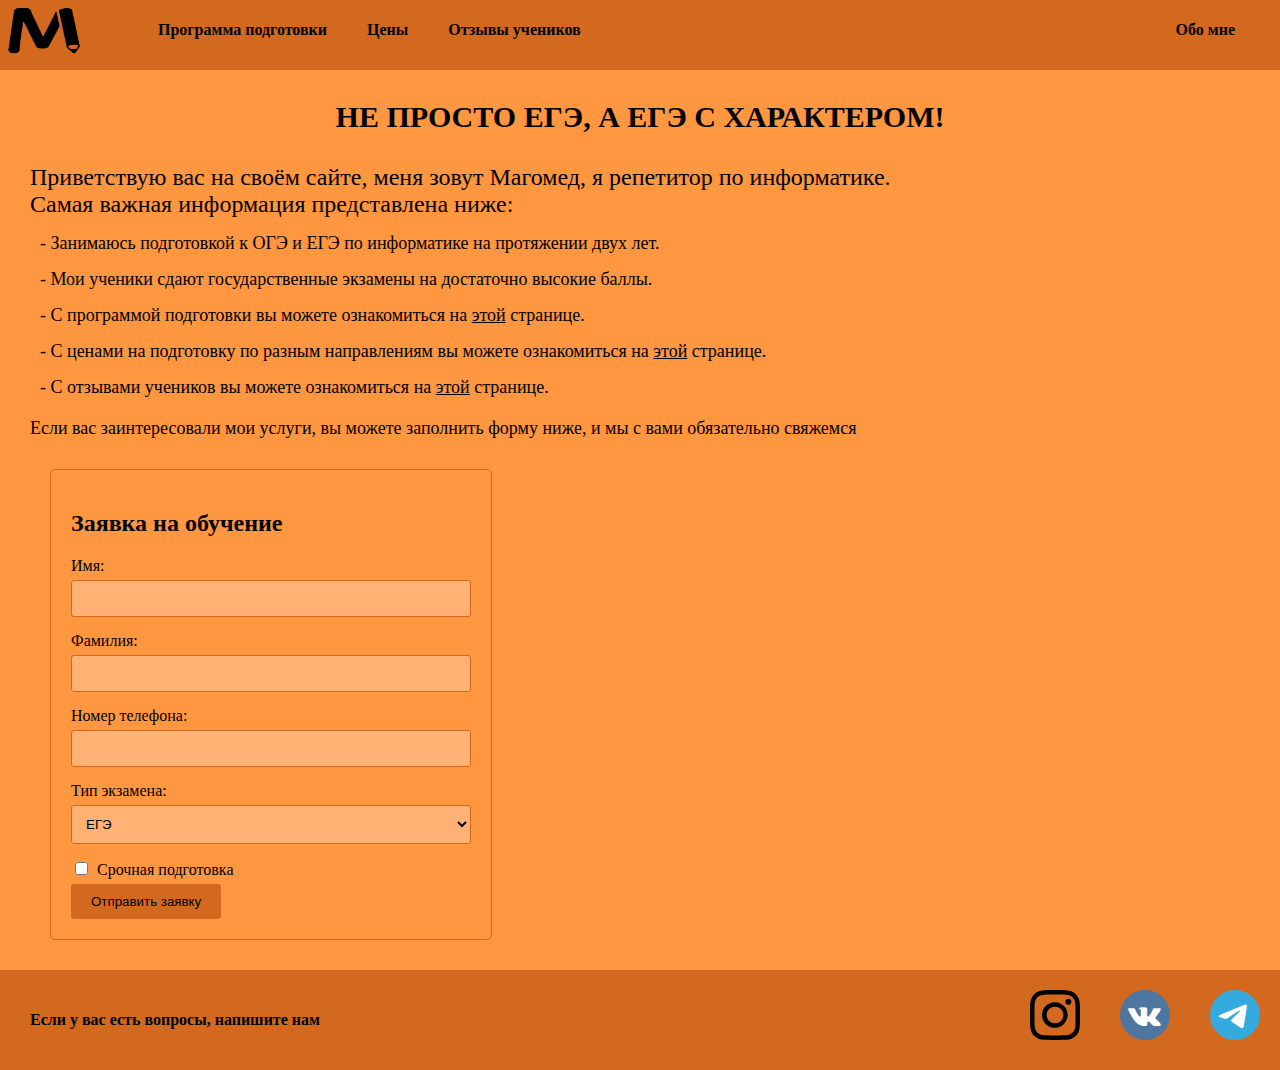
<file: index.html>
<!DOCTYPE html>
<html>
    <head>
        <title>Magomed_the_best</title>
        <meta name="viewport" content="width: device-width, initial-scale=1.0">
        <meta charset="utf-8">
        <link rel="icon" type="image/x-icon" href="src/favicon.ico">
        <link rel="stylesheet" href="style.css">
    </head>
    <body>
        <header class="header">
            <div class='logo'><a class='logo_nav' href="index.html">j</a></div>
            <nav>
                <ul>
                    <li><a class="a_in_nav" href="programm.html">Программа подготовки</a></li>
                    <li><a class="a_in_nav" href="price.html">Цены</a></li>
                    <li><a class="a_in_nav" href="review.html">Отзывы учеников</a></li>
                    <li class="last"><a class="a_in_nav" href="about.html">Обо мне</a></li>
                </ul>
            </nav>
        </header>
        <main>
            <div class="maga_container">
                <div class="maga_title">
                    Не просто ЕГЭ, а ЕГЭ с характером!
                </div>
                <div class="hello">
                    Приветствую вас на своём сайте, меня зовут Магомед, я репетитор по информатике.<br>
                    Самая важная информация представлена ниже: 
                </div>
                <div class="facts">
                    <ul class="maga_list">
                        <li>- Занимаюсь подготовкой к ОГЭ и ЕГЭ по информатике на протяжении двух лет.</li>
                        <li>- Мои ученики сдают государственные экзамены на достаточно высокие баллы.</li>
                        <li>- С программой подготовки вы можете ознакомиться на <a href="programm.html">этой</a> странице.</li>
                        <li>- С ценами на подготовку по разным направлениям вы можете ознакомиться на <a href="price.html">этой</a> странице.</li>
                        <li>- С отзывами учеников вы можете ознакомиться на <a href="review.html">этой</a> странице.</li>
                    </ul>                  
                </div>
                <p class="before_form">Если вас заинтересовали мои услуги, вы можете заполнить форму ниже, и мы с вами обязательно свяжемся</p>
                <div class="form-container">
                    <h2>Заявка на обучение</h2>
                    <form action="#">
                        <label for="firstName">Имя:</label>
                        <input type="text" id="firstName" name="firstName" required>
            
                        <label for="lastName">Фамилия:</label>
                        <input type="text" id="lastName" name="lastName" required>
            
                        <label for="phone">Номер телефона:</label>
                        <input type="tel" id="phone" name="phone" pattern="[0-9]+" required>
            
                        <label for="examType">Тип экзамена:</label>
                        <select id="examType" name="examType" required>
                            <option value="ЕГЭ">ЕГЭ</option>
                            <option value="ОГЭ">ОГЭ</option>
                        </select>
            
                        <label>
                            <input type="checkbox" id="urgent" name="urgent"> Срочная подготовка
                        </label>
            
                        <button type="submit">Отправить заявку</button>
                    </form>
                </div>
            </div>
        </main>
        <footer>
            <span>Если у вас есть вопросы, <a href="mailto:adsmi888@gmail.com">напишите</a> нам</span>
            <div class="footer_icon">
                <a href="https://www.instagram.com/" target="_blank"><img src="src/instagram.svg" alt="Instagram"></a>
                <a href="https://vk.com" target="_blank"><img src="src/vk.png" alt="vk"></a>
                <a href="https://web.telegram.org" target="_blank"><img src="src/telegram.svg" alt="Telegram"></a>
            </div>
        </footer>
    </body>
</html>
</file>
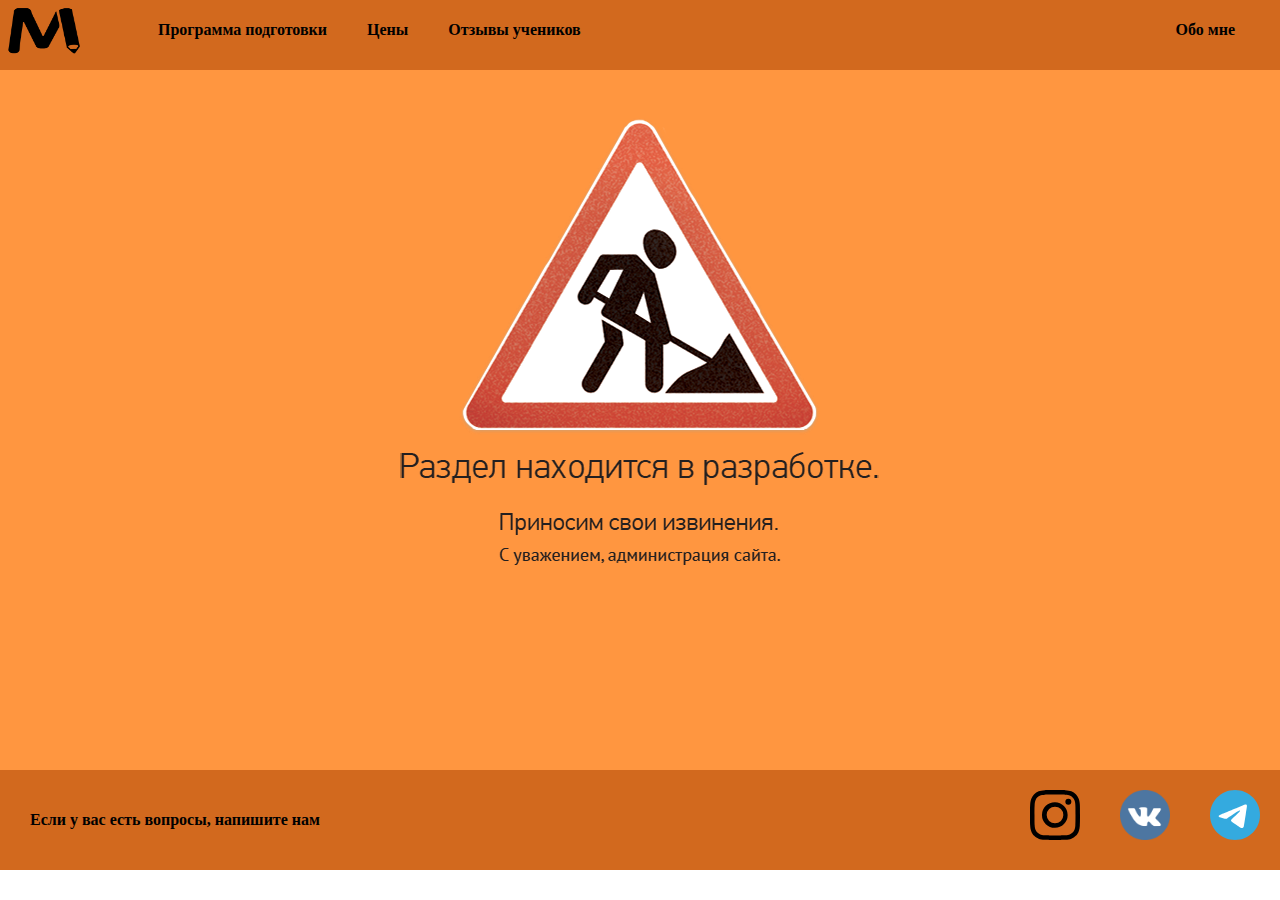
<file: about.html>
<!DOCTYPE html>
<html>
    <head>
        <title>Magomed_the_best</title>
        <meta name="viewport" content="width: device-width, initial-scale=1.0">
        <meta charset="utf-8">
        <link rel="icon" type="image/x-icon" href="src/favicon.ico">
        <link rel="stylesheet" href="style.css">
    </head>
    <body>
        <header class="header">
            <div class='logo'><a class='logo_nav' href="index.html">j</a></div>
            <nav>
                <ul>
                    <li><a class="a_in_nav" href="programm.html">Программа подготовки</a></li>
                    <li><a class="a_in_nav" href="price.html">Цены</a></li>
                    <li><a class="a_in_nav" href="review.html">Отзывы учеников</a></li>
                    <li class="last"><a class="a_in_nav" href="about.html">Обо мне</a></li>
                </ul>
            </nav>
        </header>
        <main class="main_about">
            <img  class='about_img' src="src/about_page.png" alt="about">
        </main>
        <footer>
            <span>Если у вас есть вопросы, <a href="mailto:adsmi888@gmail.com">напишите</a> нам</span>
            <div class="footer_icon">
                <a href="https://www.instagram.com/" target="_blank"><img src="src/instagram.svg" alt="Instagram"></a>
                <a href="https://vk.com" target="_blank"><img src="src/vk.png" alt="vk"></a>
                <a href="https://web.telegram.org" target="_blank"><img src="src/telegram.svg" alt="Telegram"></a>
            </div>
        </footer>
    </body>
</html>
</file>
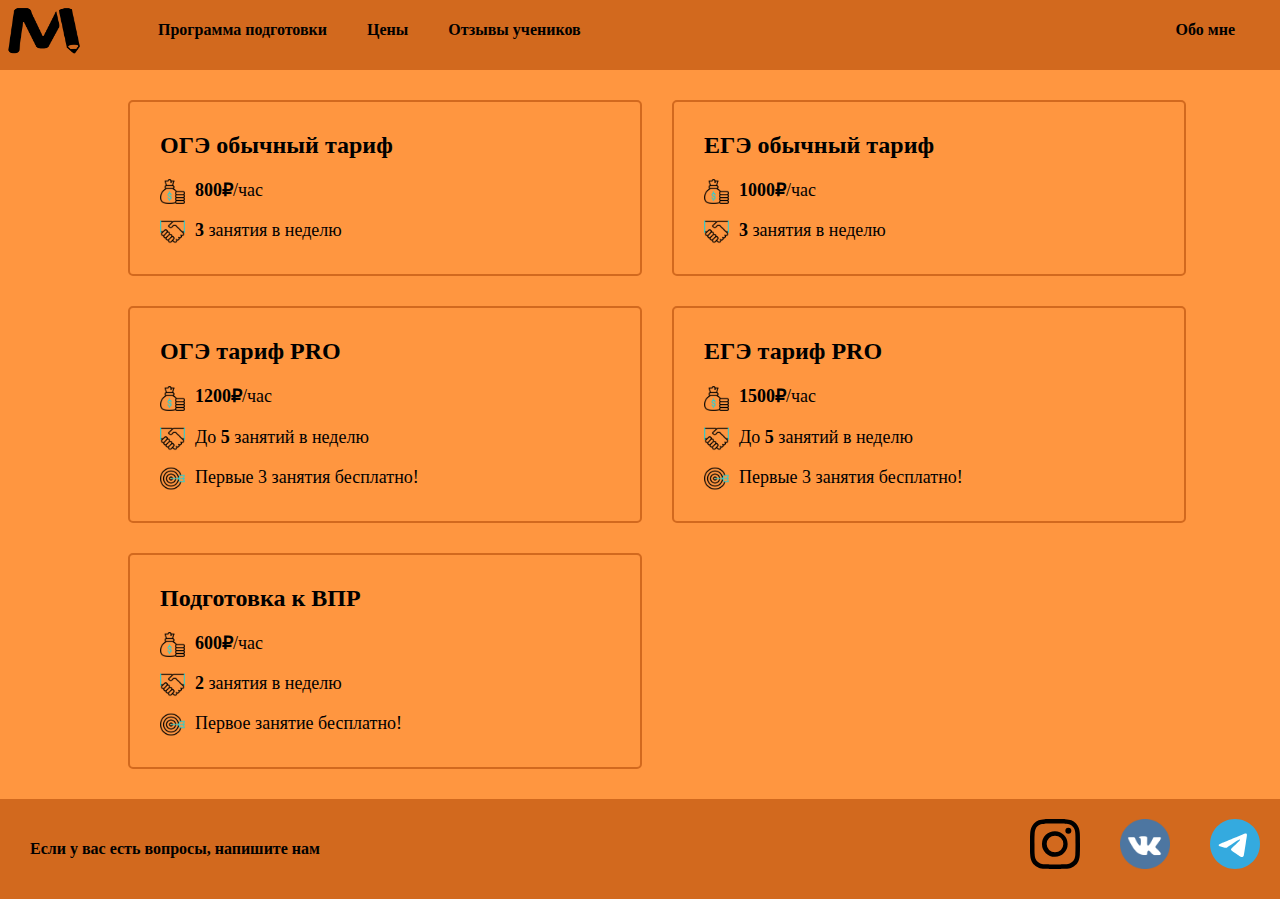
<file: price.html>
<!DOCTYPE html>
<html>
    <head>
        <title>Magomed_the_best</title>
        <meta name="viewport" content="width: device-width, initial-scale=1.0">
        <meta charset="utf-8">
        <link rel="icon" type="image/x-icon" href="src/favicon.ico">
        <link rel="stylesheet" href="style.css">
    </head>
    <body>
        <header class="header">
            <div class='logo'><a class='logo_nav' href="index.html">j</a></div>
            <nav>
                <ul>
                    <li><a class="a_in_nav" href="programm.html">Программа подготовки</a></li>
                    <li><a class="a_in_nav" href="price.html">Цены</a></li>
                    <li><a class="a_in_nav" href="review.html">Отзывы учеников</a></li>
                    <li class="last"><a class="a_in_nav" href="about.html">Обо мне</a></li>
                </ul>
            </nav>
        </header>
        <main class="price_main">
            <div class="price_container">
                <div class="oge_lite">
                    <h2>ОГЭ обычный тариф</h2>
                    <div class="price_oge_lite"><img src="src/money.png" alt="price"><b>800&#8381;</b>/час</div>
                    <div class="lessons_oge_lite"><img src="src/handshake.png" alt="number_of_lessons"><b>3</b> занятия в неделю</div>
                </div>
                <div class="ege_lite">
                    <h2>ЕГЭ обычный тариф</h2>
                    <div class="price_ege_lite"><img src="src/money.png" alt="price"><b>1000&#8381;</b>/час</div>
                    <div class="lessons_ege_lite"><img src="src/handshake.png" alt="number_of_lessons"><b>3</b> занятия в неделю</div>
                </div>
                <div class="oge_pro">
                    <h2>ОГЭ тариф PRO</h2>
                    <div class="price_oge_pro"><img src="src/money.png" alt="price"><b>1200&#8381;</b>/час</div>
                    <div class="lessons_oge_pro"><img src="src/handshake.png" alt="number_of_lessons">До <b>5</b> занятий в неделю</div>
                    <div class="special"><img src="src/target.png" alt="special">Первые 3 занятия бесплатно!</div>
                </div>
                <div class="ege_pro">
                    <h2>ЕГЭ тариф PRO</h2>
                    <div class="price_ege_pro"><img src="src/money.png" alt="price"><b>1500&#8381;</b>/час</div>
                    <div class="lessons_ege_pro"><img src="src/handshake.png" alt="number_of_lessons">До <b>5</b> занятий в неделю</div>
                    <div class="special"><img src="src/target.png" alt="special">Первые 3 занятия бесплатно!</div>
                </div>
                <div class="ege_pro">
                    <h2>Подготовка к ВПР</h2>
                    <div class="price_ege_pro"><img src="src/money.png" alt="price"><b>600&#8381;</b>/час</div>
                    <div class="lessons_ege_pro"><img src="src/handshake.png" alt="number_of_lessons"><b>2</b> занятия в неделю</div>
                    <div class="special"><img src="src/target.png" alt="special">Первое занятие бесплатно!</div>
                </div>
            </div>
        </main>
        <footer>
            <span>Если у вас есть вопросы, <a href="mailto:adsmi888@gmail.com">напишите</a> нам</span>
            <div class="footer_icon">
                <a href="https://www.instagram.com/" target="_blank"><img src="src/instagram.svg" alt="Instagram"></a>
                <a href="https://vk.com" target="_blank"><img src="src/vk.png" alt="vk"></a>
                <a href="https://web.telegram.org" target="_blank"><img src="src/telegram.svg" alt="Telegram"></a>
            </div>
        </footer>
    </body>
</html>
</file>
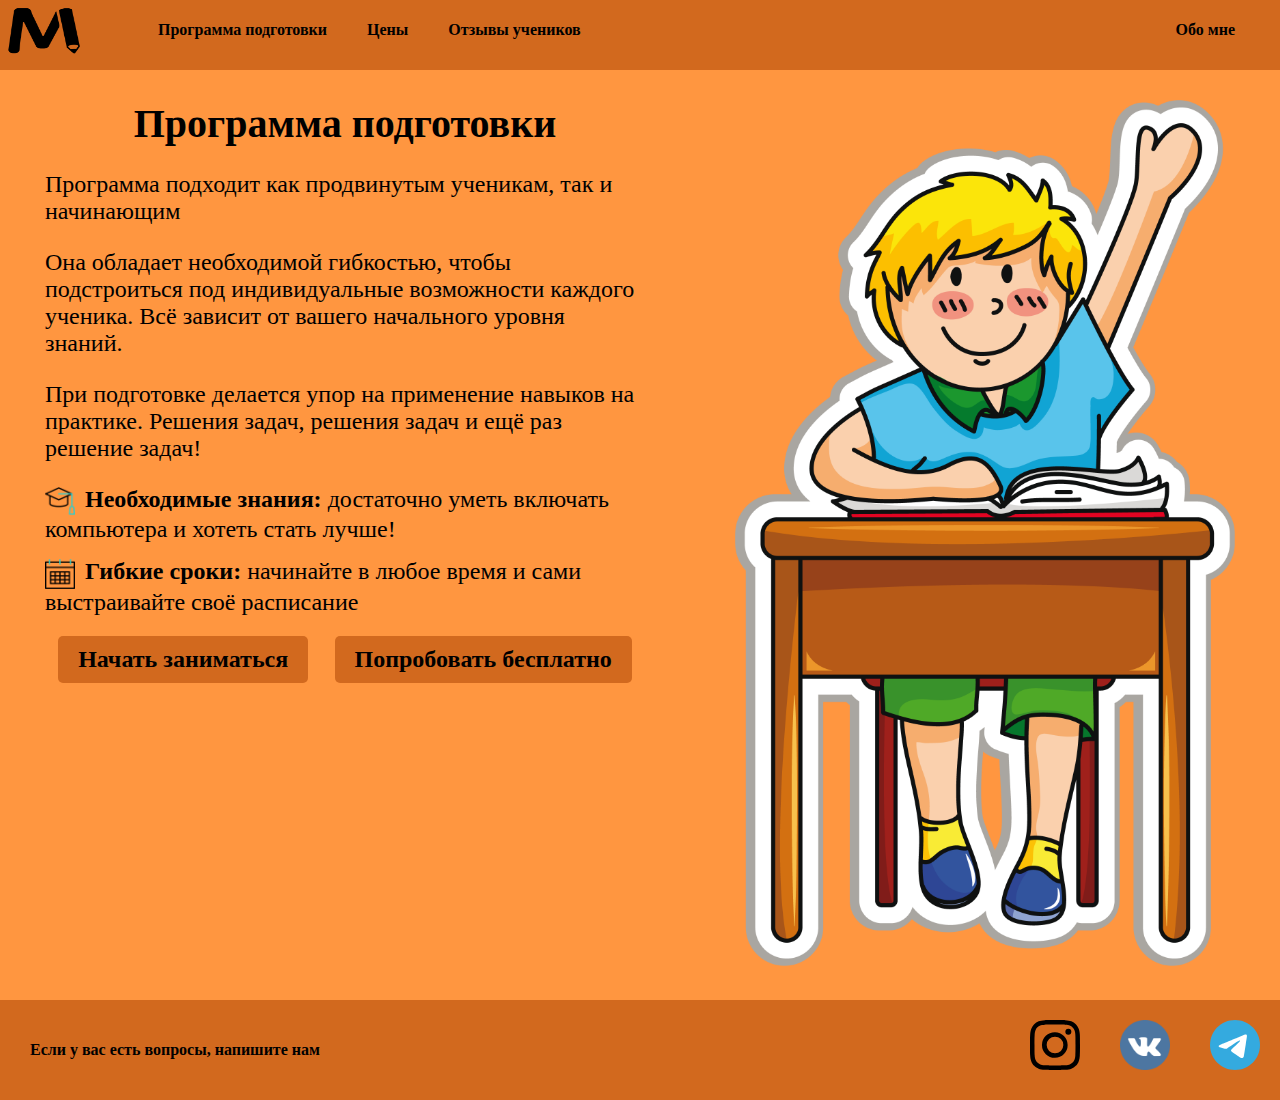
<file: programm.html>
<!DOCTYPE html>
<html>
    <head>
        <title>Magomed_the_best</title>
        <meta name="viewport" content="width: device-width, initial-scale=1.0">
        <meta charset="utf-8">
        <link rel="icon" type="image/x-icon" href="src/favicon.ico">
        <link rel="stylesheet" href="style.css">
    </head>
    <body>
        <header class="header">
            <div class='logo'><a class='logo_nav' href="index.html">j</a></div>
            <nav>
                <ul>
                    <li><a class="a_in_nav" href="programm.html">Программа подготовки</a></li>
                    <li><a class="a_in_nav" href="price.html">Цены</a></li>
                    <li><a class="a_in_nav" href="review.html">Отзывы учеников</a></li>
                    <li class="last"><a class="a_in_nav" href="about.html">Обо мне</a></li>
                </ul>
            </nav>
        </header>
        <main>
            <div class="program_container">
              <div class="program_info">
                <div class="program_title">Программа подготовки</div>
                <div class="program_info_facts">
                    <p>Программа подходит как продвинутым ученикам, так и начинающим</p>
                    <p>Она обладает необходимой гибкостью, чтобы подстроиться под индивидуальные возможности каждого ученика. Всё зависит
                        от вашего начального уровня знаний.
                    </p>
                    <p>При подготовке делается упор на применение навыков на практике. Решения задач, решения задач и ещё раз решение задач!</p>
                </div>
                <div class="program_base"><img src="src/educate_icon.png" alt="icon"><b>Необходимые знания:</b> достаточно уметь включать компьютера и хотеть стать лучше!</div>
                <div class="program_time"><img src="src/calendar_icon.png" alt="icon"><b>Гибкие сроки:</b> начинайте в любое время и сами выстраивайте своё расписание</div>
                <div class="program_button_container">
                    <a href=#>Начать заниматься</a>
                    <a href=#>Попробовать бесплатно</a>
                </div>
              </div>
              <div class="program_img"><img alt="student" src="src/program_image.png"></div>
            </div>
        </main>
        <footer>
            <span>Если у вас есть вопросы, <a href="mailto:adsmi888@gmail.com">напишите</a> нам</span>
            <div class="footer_icon">
                <a href="https://www.instagram.com/" target="_blank"><img src="src/instagram.svg" alt="Instagram"></a>
                <a href="https://vk.com" target="_blank"><img src="src/vk.png" alt="vk"></a>
                <a href="https://web.telegram.org" target="_blank"><img src="src/telegram.svg" alt="Telegram"></a>
            </div>
        </footer>
    </body>
</html>
</file>
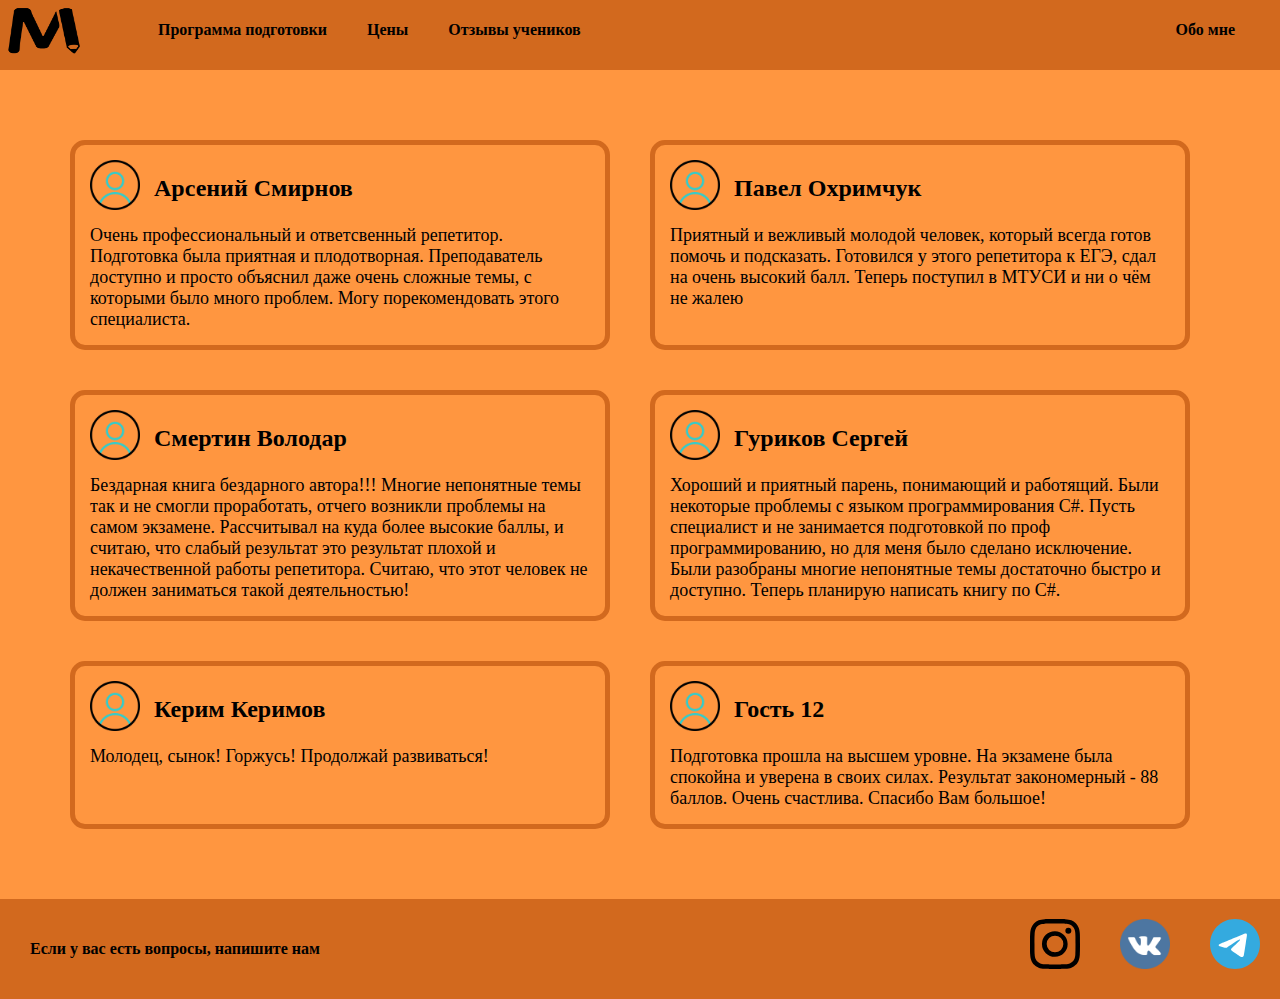
<file: review.html>
<!DOCTYPE html>
<html>
    <head>
        <title>Magomed_the_best</title>
        <meta name="viewport" content="width: device-width, initial-scale=1.0">
        <meta charset="utf-8">
        <link rel="icon" type="image/x-icon" href="src/favicon.ico">
        <link rel="stylesheet" href="style.css">
    </head>
    <body>
        <header class="header">
            <div class='logo'><a class='logo_nav' href="index.html">j</a></div>
            <nav>
                <ul>
                    <li><a class="a_in_nav" href="programm.html">Программа подготовки</a></li>
                    <li><a class="a_in_nav" href="price.html">Цены</a></li>
                    <li><a class="a_in_nav" href="review.html">Отзывы учеников</a></li>
                    <li class="last"><a class="a_in_nav" href="about.html">Обо мне</a></li>
                </ul>
            </nav>
        </header>
        <main>
            <div class="review_container">
                <div class="review_item">
                    <img src="src/icon_profile.png" alt="profile_photo">
                    <div class="name">Арсений Смирнов</div>
                    <div class="content">Очень профессиональный и ответсвенный репетитор. Подготовка была приятная и плодотворная.
                    Преподаватель доступно и просто объяснил даже очень сложные темы, с которыми было много проблем. Могу порекомендовать этого специалиста.
                    </div>
                </div>
                <div class="review_item">
                    <img src="src/icon_profile.png" alt="profile_photo">
                    <div class="name">Павел Охримчук</div>
                    <div class="content">Приятный и вежливый молодой человек, который всегда готов помочь и подсказать. Готовился у этого репетитора к ЕГЭ, сдал на очень высокий балл.
                    Теперь поступил в МТУСИ и ни о чём не жалею
                    </div>
                </div>
                <div class="review_item">
                    <img src="src/icon_profile.png" alt="profile_photo">
                    <div class="name">Смертин Володар</div>
                    <div class="content">Бездарная книга бездарного автора!!! Многие непонятные темы так и не смогли проработать, отчего возникли проблемы
                        на самом экзамене. Рассчитывал на куда более высокие баллы, и считаю, что слабый результат это результат плохой и некачественной работы репетитора. 
                        Считаю, что этот человек не должен заниматься такой деятельностью!
                    </div>
                </div>
                <div class="review_item">
                    <img src="src/icon_profile.png" alt="profile_photo">
                    <div class="name">Гуриков Сергей</div>
                    <div class="content">Хороший и приятный парень, понимающий и работящий. Были некоторые проблемы с языком программирования C#. Пусть специалист и не занимается подготовкой по проф программированию, но для меня было сделано исключение.
                        Были разобраны многие непонятные темы достаточно быстро и доступно. Теперь планирую написать книгу по С#.
                    </div>
                </div>
                <div class="review_item">
                    <img src="src/icon_profile.png" alt="profile_photo">
                    <div class="name">Керим Керимов</div>
                    <div class="content">Молодец, сынок! Горжусь! Продолжай развиваться!
                    </div>
                </div>
                <div class="review_item">
                    <img src="src/icon_profile.png" alt="profile_photo">
                    <div class="name">Гость 12</div>
                    <div class="content">Подготовка прошла на высшем уровне. На экзамене была спокойна и уверена в своих силах. 
                        Результат закономерный - 88 баллов. Очень счастлива. Спасибо Вам большое!
                    </div>
                </div>
            </div>
        </main>
        <footer>
            <span>Если у вас есть вопросы, <a href="mailto:adsmi888@gmail.com">напишите</a> нам</span>
            <div class="footer_icon">
                <a href="https://www.instagram.com/" target="_blank"><img src="src/instagram.svg" alt="Instagram"></a>
                <a href="https://vk.com" target="_blank"><img src="src/vk.png" alt="vk"></a>
                <a href="https://web.telegram.org" target="_blank"><img src="src/telegram.svg" alt="Telegram"></a>
            </div>
        </footer>
    </body>
</html>
</file>
<file: style.css>
body {
    margin: 0;
}

.logo {
  width: 98px;
  height: 70px;
  background-image: url('src/Logo.png');
  background-repeat: no-repeat;
  background-size: 298px 210px;
}


nav ul {
    height: 70px;
    box-sizing: border-box;
    background-color: chocolate;
    width: 100%;
    display: flex;
    list-style-type: none;
    border-left: none;
    border-right: none;
    margin: 0;
 }

.last {
  position: absolute;
  top: 0;
  right: 25px;    
}

nav li a {
    padding: 40px 20px 30px 20px;
    vertical-align: middle;
    text-align: center;
}

nav li {
    padding: 0;
}

.header {
    display: flex;
    height: 70px;
    background-color: chocolate;
    padding: 0;
    margin: 0;
}

nav::after {
    content: "";
    clear: both;
    display: table;
}

.logo a {
  text-align:center;
  vertical-align: middle;
}

.logo_nav {
  display: inline-block;
  width: 80px;
  height: 80px;
  color: transparent;
}

footer span a{
    font-size: 16px;
    font-weight: bold;
    color: black;
    text-decoration: none;
    font-weight: bold;  
}

footer span a:hover {
    text-decoration: underline;
    color: #FF9640;
}

.a_in_nav {
    position: relative;
    top: 20px;
    color: black;
    text-decoration: none;
    font-weight: bold;
}

.a_in_nav:hover {
    text-decoration: underline;
    color: #FF9640;
}

footer {
    display: flex;
    width: 100%;
    height: 100px;
    background-color: chocolate;
}

footer span {
    margin-top: auto;
    margin-bottom: auto;
    margin-left: 30px;
    font-size: 16px;
    font-weight: bold; 
}

.footer_icon {
    display: flex;
    margin-left: auto;
}

.footer_icon img {
    width: 50px;
    height: 50px;
    margin: 20px;
}

.maga_container {
    background-color: #FF9640;
    padding-bottom: 30px;
}

.maga_list {
    margin: 0;
    list-style-type: none;
}

.maga_list a {
  color: black;
}

.maga_list a:hover {
    color: chocolate;
}

.maga_container .maga_title {
    text-transform: uppercase;
    font-size: 30px;
    font-weight: bold;
    padding-top: 30px;
    padding-bottom: 30px;
    text-align: center;
}

.hello {
  width: 80%;
  margin-left: 30px;
  font-size: 24px;
}

.maga_list li {
    padding-top: 15px;
    font-size: 18px;
}

.before_form {
    margin-top: 20px;
    margin-bottom: 0;
    margin-left: 30px;
    font-size: 18px;
}

.form-container {
    width: 400px;
    margin: 30px 0 0 50px;
    padding: 20px;
    border: 1px solid chocolate;
    border-radius: 5px;
}
label {
    display: block;
    margin-bottom: 5px;
}
input[type="text"], input[type="tel"], select {
    width: 100%;
    padding: 10px;
    margin-bottom: 15px;
    border: 1px solid chocolate;
    border-radius: 3px;
    box-sizing: border-box;
    background-color: #FFB273;
}
input[type="checkbox"] {
    margin-right: 5px;
}

button[type="submit"] {
    background-color: chocolate;
    color: black;
    padding: 10px 20px;
    border: none;
    border-radius: 3px;
    cursor: pointer;
}

input[type="text"]:focus, input[type="tel"]:focus {
    border: 2px solid chocolate;
    border-radius: 6px;
    box-sizing: border-box;
    box-shadow: 2px 2px 2px black;
}

button[type='submit']:hover {
    box-shadow: 2px 2px 2px black;
    color: white;
}

.program_container {
    background-color: #FF9640;
    padding-bottom: 30px;
    padding-top: 30px;
    display: flex;
    justify-content: space-around;
}

.program_img img {
    width: 500px;
    height: auto;
}

.program_info {
    width: 600px;
    font-size: 24px;
}

.program_title {
  font-size: 40px;
  font-weight: bold;
  text-align: center;
}

.program_info img {
    width: 30px;
    height: 30px;
    margin-right: 10px;
    vertical-align: middle;
}

.program_base {
    margin-bottom: 15px;
}

.program_button_container {
    display: flex;
    justify-content: space-around;
    margin-top: 20px;
}

.program_button_container a {
    display: inline-block;
    padding: 10px 20px;
    background-color: chocolate;
    text-decoration: none;
    color: black;
    font-weight: bold;
    border-radius: 5px;    
}

.program_button_container a:hover {
    box-shadow: 2px 2px 2px black;
    color: white;    
}

main {
    background-color: #FF9640;
}

.price_container {
    padding-bottom: 30px;
    padding-top: 30px;
    margin-inline: auto;
    width: 80%;
    background-color: #FF9640;
    display: grid;
    grid-template-areas: "oge_lite ege_lite"
                         "oge_pro ege_lite";
    gap: 30px;
}

.price_container h2 {
    margin: 0;
    margin-bottom: 20px;
}

.oge_lite {
    grid-area: "oge_lite";
    width: 450px;
    padding: 30px;
    border: 2px solid chocolate;
    border-radius: 5px;
}

.ege_lite {
    grid-area: "ege_lite";
    width: 450px;
    padding: 30px;
    border: 2px solid chocolate;
    border-radius: 5px;
}

.oge_pro {
    grid-area: "oge_pro";
    width: 450px;
    padding: 30px;
    border: 2px solid chocolate;
    border-radius: 5px;
}

.ege_pro {
    grid-area: "ege_pro";
    width: 450px;
    padding: 30px;
    border: 2px solid chocolate;
    border-radius: 5px;
}

.price_container img {
    height: 25px;
    width: 25px;
    vertical-align: middle;
    margin-right: 10px;
}

.price_oge_lite {
    margin-bottom: 15px;
    font-size: 18px;
}

.lessons_oge_lite {
    font-size: 18px;
}

.price_ege_lite {
    margin-bottom: 15px;
    font-size: 18px;
}

.lessons_ege_lite {
    font-size: 18px;
}

.price_oge_pro {
    margin-bottom: 15px;
    font-size: 18px;
}

.lessons_oge_pro {
    font-size: 18px;
    margin-bottom: 15px;
}

.price_ege_pro {
    margin-bottom: 15px;
    font-size: 18px;
}

.lessons_ege_pro {
    font-size: 18px;
    margin-bottom: 15px;
}

.special {
    font-size: 18px;
}

.about_img {
    margin-left: auto;
    margin-right: auto;
    display: block;
}

.main_about {
    height: 700px;
}

.review_container {
    padding: 70px;
    display: flex;
    flex-wrap: wrap;
    gap: 40px;
}

.review_item {
    width: 500px;
    border: 5px solid chocolate;
    padding: 15px;
    border-radius: 15px;
}

.review_item img {
    width: 50px;
    height: 50px;
    display: inline;
    margin-right: 10px;
    margin-bottom: 15px;
    vertical-align: middle;
}

.name {
    font-size: 24px;
    font-weight: bold;
    display: inline;
}

.content {
    font-size: 18px;
}
</file>
